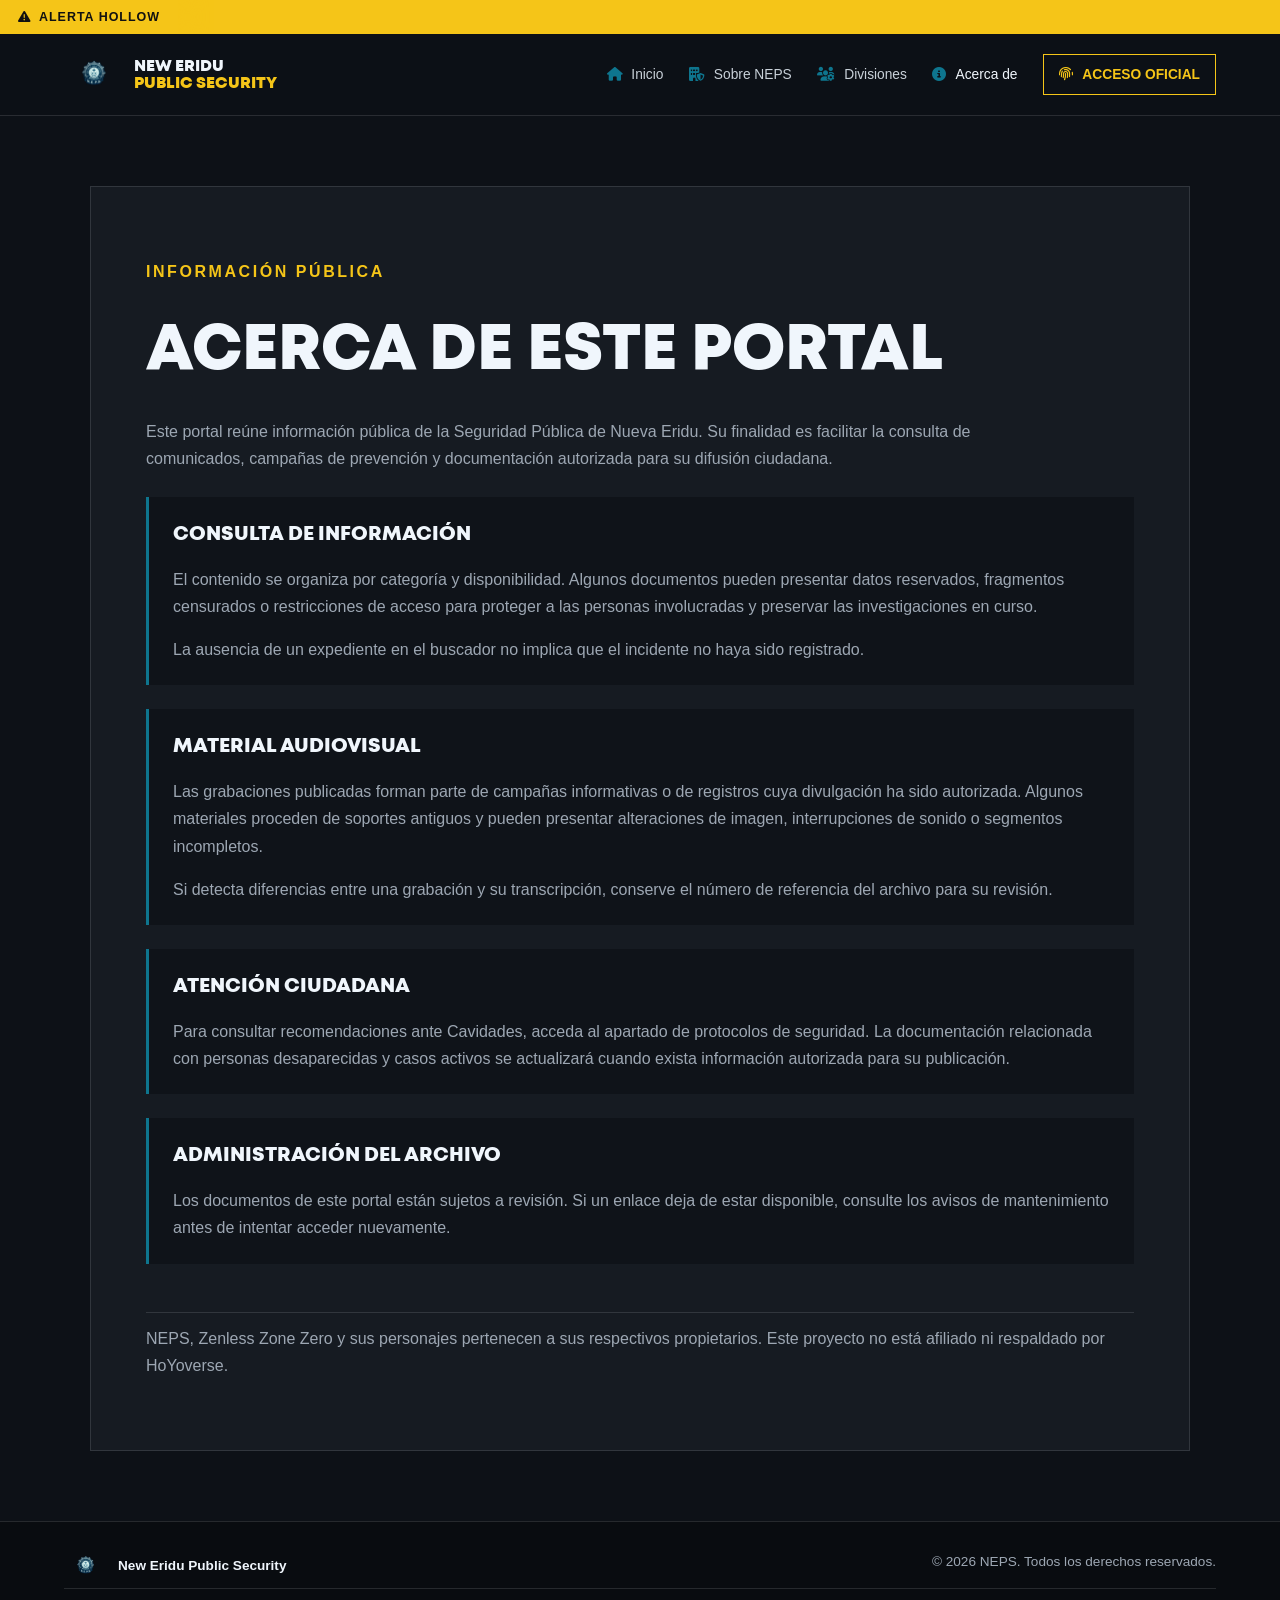
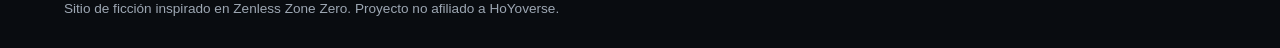
<file: acerca_de.html>
﻿<!DOCTYPE html>
<html lang="es-MX"><head><meta charset="UTF-8"><meta name="viewport" content="width=device-width, initial-scale=1.0"><title>Acerca de | NEPS</title><link rel="stylesheet" href="https://cdnjs.cloudflare.com/ajax/libs/font-awesome/6.5.1/css/all.min.css"><link rel="stylesheet" href="styles.css"></head><body>
<div class="hollow-alert" role="status"><span class="alert-badge"><i class="fa-solid fa-triangle-exclamation"></i> Alerta Hollow</span><div class="alert-track"><span>Incidente activo en el distrito de New Eridu · Manténgase alerta · Evite zonas restringidas ·</span></div></div>
<header class="navbar"><a class="brand" href="index.html"><img src="Logo nuevo neps JUEGO.png" alt="Escudo NEPS"><span>New Eridu<br><strong>Public Security</strong></span></a><button id="menu-toggle" class="menu-toggle" type="button" aria-label="Abrir menú" aria-controls="main-navigation" aria-expanded="false"><i class="fa-solid fa-bars"></i></button><nav id="main-navigation" class="nav-links" aria-label="Navegación principal"><a href="index.html"><i class="fa-solid fa-house"></i> Inicio</a><a href="sobre_neps.html"><i class="fa-solid fa-building-shield"></i> Sobre NEPS</a><a href="index.html#divisiones"><i class="fa-solid fa-users-gear"></i> Divisiones</a><a class="active" href="acerca_de.html"><i class="fa-solid fa-circle-info"></i> Acerca de</a><a class="official-access" href="sesion.html"><i class="fa-solid fa-fingerprint"></i> Acceso Oficial</a></nav></header>
<main class="page-main">
  <div class="content-panel">
    <section class="portal-about" aria-labelledby="portal-title">
      <p class="eyebrow">Información pública</p>
      <h1 id="portal-title">Acerca de este portal</h1>
      <p>Este portal reúne información pública de la Seguridad Pública de Nueva Eridu. Su finalidad es facilitar la consulta de comunicados, campañas de prevención y documentación autorizada para su difusión ciudadana.</p>

      <article class="portal-section">
        <h2>Consulta de información</h2>
        <p>El contenido se organiza por categoría y disponibilidad. Algunos documentos pueden presentar datos reservados, fragmentos censurados o restricciones de acceso para proteger a las personas involucradas y preservar las investigaciones en curso.</p>
        <p>La ausencia de un expediente en el buscador no implica que el incidente no haya sido registrado.</p>
      </article>

      <article class="portal-section">
        <h2>Material audiovisual</h2>
        <p>Las grabaciones publicadas forman parte de campañas informativas o de registros cuya divulgación ha sido autorizada. Algunos materiales proceden de soportes antiguos y pueden presentar alteraciones de imagen, interrupciones de sonido o segmentos incompletos.</p>
        <p>Si detecta diferencias entre una grabación y su transcripción, conserve el número de referencia del archivo para su revisión.</p>
      </article>

      <article class="portal-section">
        <h2>Atención ciudadana</h2>
        <p>Para consultar recomendaciones ante Cavidades, acceda al apartado de protocolos de seguridad. La documentación relacionada con personas desaparecidas y casos activos se actualizará cuando exista información autorizada para su publicación.</p>
      </article>

      <article class="portal-section">
        <h2>Administración del archivo</h2>
        <p>Los documentos de este portal están sujetos a revisión. Si un enlace deja de estar disponible, consulte los avisos de mantenimiento antes de intentar acceder nuevamente.</p>
      </article>
    </section>

    <p class="disclaimer">NEPS, Zenless Zone Zero y sus personajes pertenecen a sus respectivos propietarios. Este proyecto no está afiliado ni respaldado por HoYoverse.</p>
  </div>
</main>
<footer class="footer"><div><img src="Logo nuevo neps JUEGO.png" alt=""><strong>New Eridu Public Security</strong></div><p>© 2026 NEPS. Todos los derechos reservados.</p><p class="disclaimer">Sitio de ficción inspirado en Zenless Zone Zero. Proyecto no afiliado a HoYoverse.</p></footer><script src="script.js"></script></body></html>
</file>
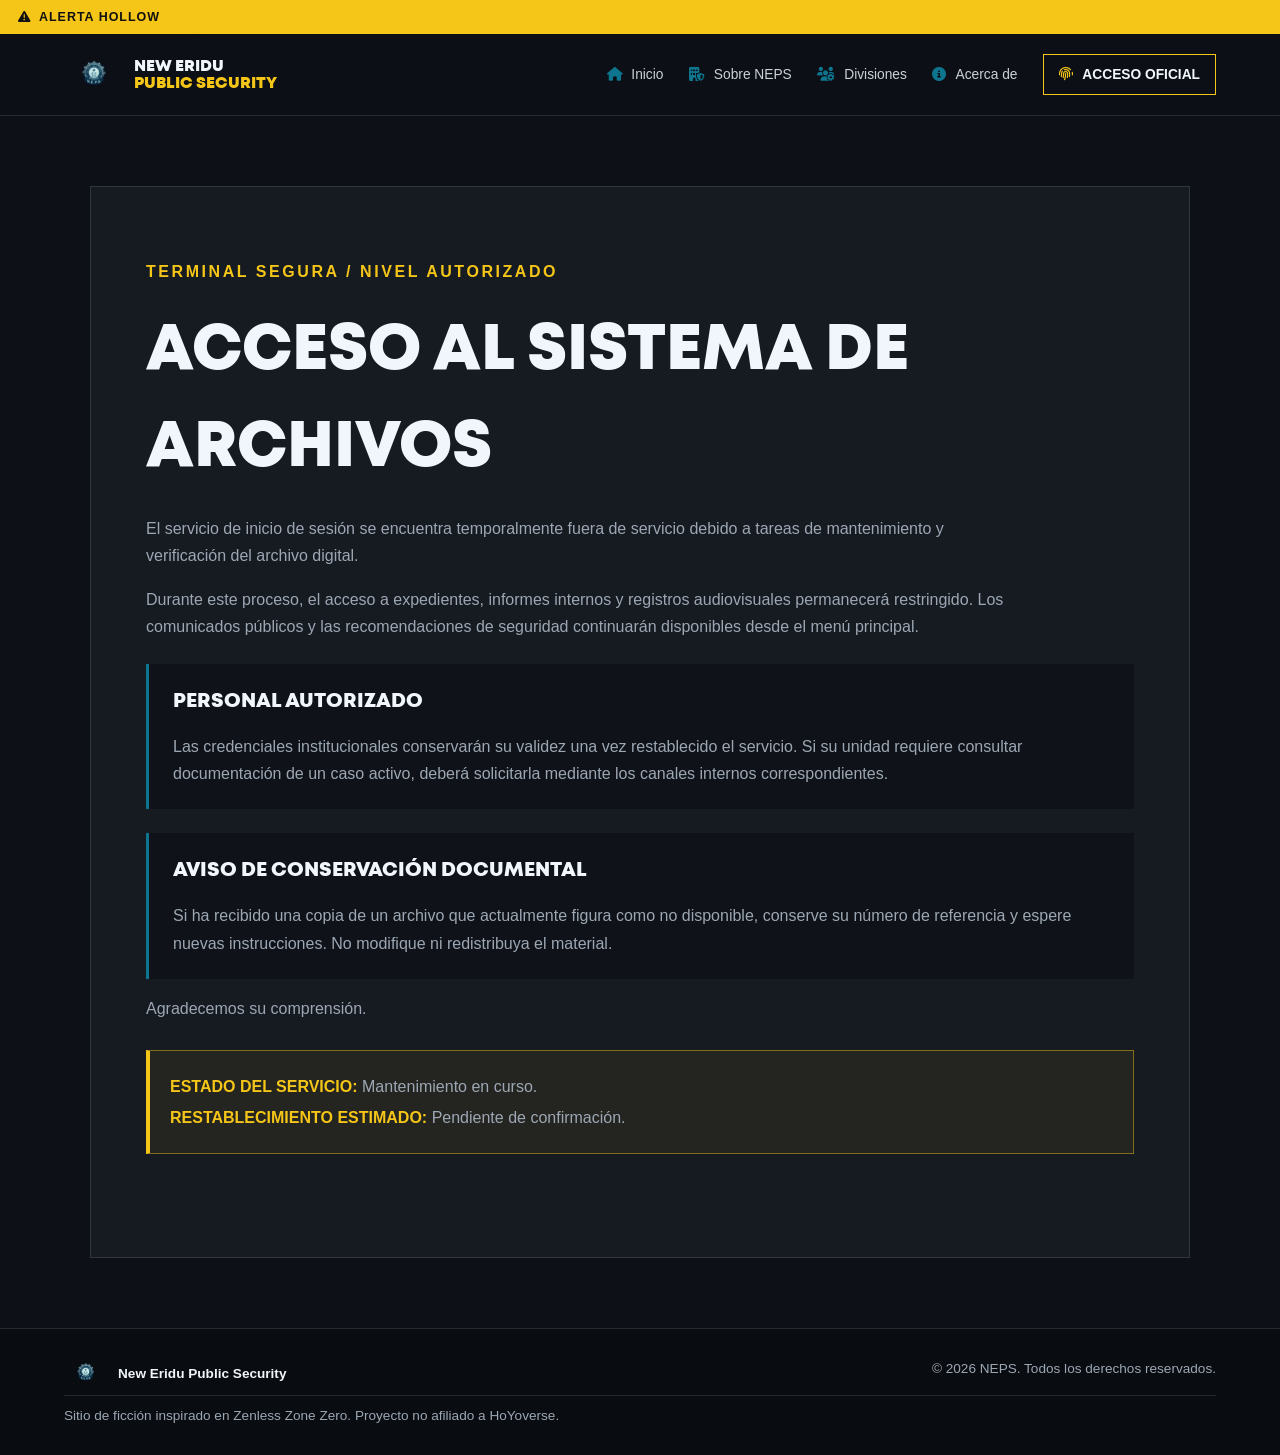
<file: sesion.html>
﻿<!DOCTYPE html>
<html lang="es-MX"><head><meta charset="UTF-8"><meta name="viewport" content="width=device-width, initial-scale=1.0"><title>Acceso oficial | NEPS</title><link rel="stylesheet" href="https://cdnjs.cloudflare.com/ajax/libs/font-awesome/6.5.1/css/all.min.css"><link rel="stylesheet" href="styles.css"></head><body>
<div class="hollow-alert" role="status"><span class="alert-badge"><i class="fa-solid fa-triangle-exclamation"></i> Alerta Hollow</span><div class="alert-track"><span>Incidente activo en el distrito de New Eridu · Manténgase alerta · Evite zonas restringidas ·</span></div></div>
<header class="navbar"><a class="brand" href="index.html"><img src="Logo nuevo neps JUEGO.png" alt="Escudo NEPS"><span>New Eridu<br><strong>Public Security</strong></span></a><button id="menu-toggle" class="menu-toggle" type="button" aria-label="Abrir menú" aria-controls="main-navigation" aria-expanded="false"><i class="fa-solid fa-bars"></i></button><nav id="main-navigation" class="nav-links" aria-label="Navegación principal"><a href="index.html"><i class="fa-solid fa-house"></i> Inicio</a><a href="sobre_neps.html"><i class="fa-solid fa-building-shield"></i> Sobre NEPS</a><a href="index.html#divisiones"><i class="fa-solid fa-users-gear"></i> Divisiones</a><a href="acerca_de.html"><i class="fa-solid fa-circle-info"></i> Acerca de</a><a class="official-access active" href="sesion.html"><i class="fa-solid fa-fingerprint"></i> Acceso Oficial</a></nav></header>
<main class="page-main">
  <div class="content-panel">
    <section class="portal-about" aria-labelledby="access-title">
      <p class="eyebrow">Terminal segura / Nivel autorizado</p>
      <h1 id="access-title">Acceso al sistema de archivos</h1>
      <p>El servicio de inicio de sesión se encuentra temporalmente fuera de servicio debido a tareas de mantenimiento y verificación del archivo digital.</p>
      <p>Durante este proceso, el acceso a expedientes, informes internos y registros audiovisuales permanecerá restringido. Los comunicados públicos y las recomendaciones de seguridad continuarán disponibles desde el menú principal.</p>

      <article class="portal-section">
        <h2>Personal autorizado</h2>
        <p>Las credenciales institucionales conservarán su validez una vez restablecido el servicio. Si su unidad requiere consultar documentación de un caso activo, deberá solicitarla mediante los canales internos correspondientes.</p>
      </article>

      <article class="portal-section">
        <h2>Aviso de conservación documental</h2>
        <p>Si ha recibido una copia de un archivo que actualmente figura como no disponible, conserve su número de referencia y espere nuevas instrucciones. No modifique ni redistribuya el material.</p>
      </article>

      <p>Agradecemos su comprensión.</p>
      <div class="service-status" role="status" aria-live="polite">
        <p><span class="status-label">Estado del servicio:</span> Mantenimiento en curso.</p>
        <p><span class="status-label">Restablecimiento estimado:</span> Pendiente de confirmación.</p>
      </div>
    </section>
  </div>
</main>
<footer class="footer"><div><img src="Logo nuevo neps JUEGO.png" alt=""><strong>New Eridu Public Security</strong></div><p>© 2026 NEPS. Todos los derechos reservados.</p><p class="disclaimer">Sitio de ficción inspirado en Zenless Zone Zero. Proyecto no afiliado a HoYoverse.</p></footer><script src="script.js"></script></body></html>
</file>
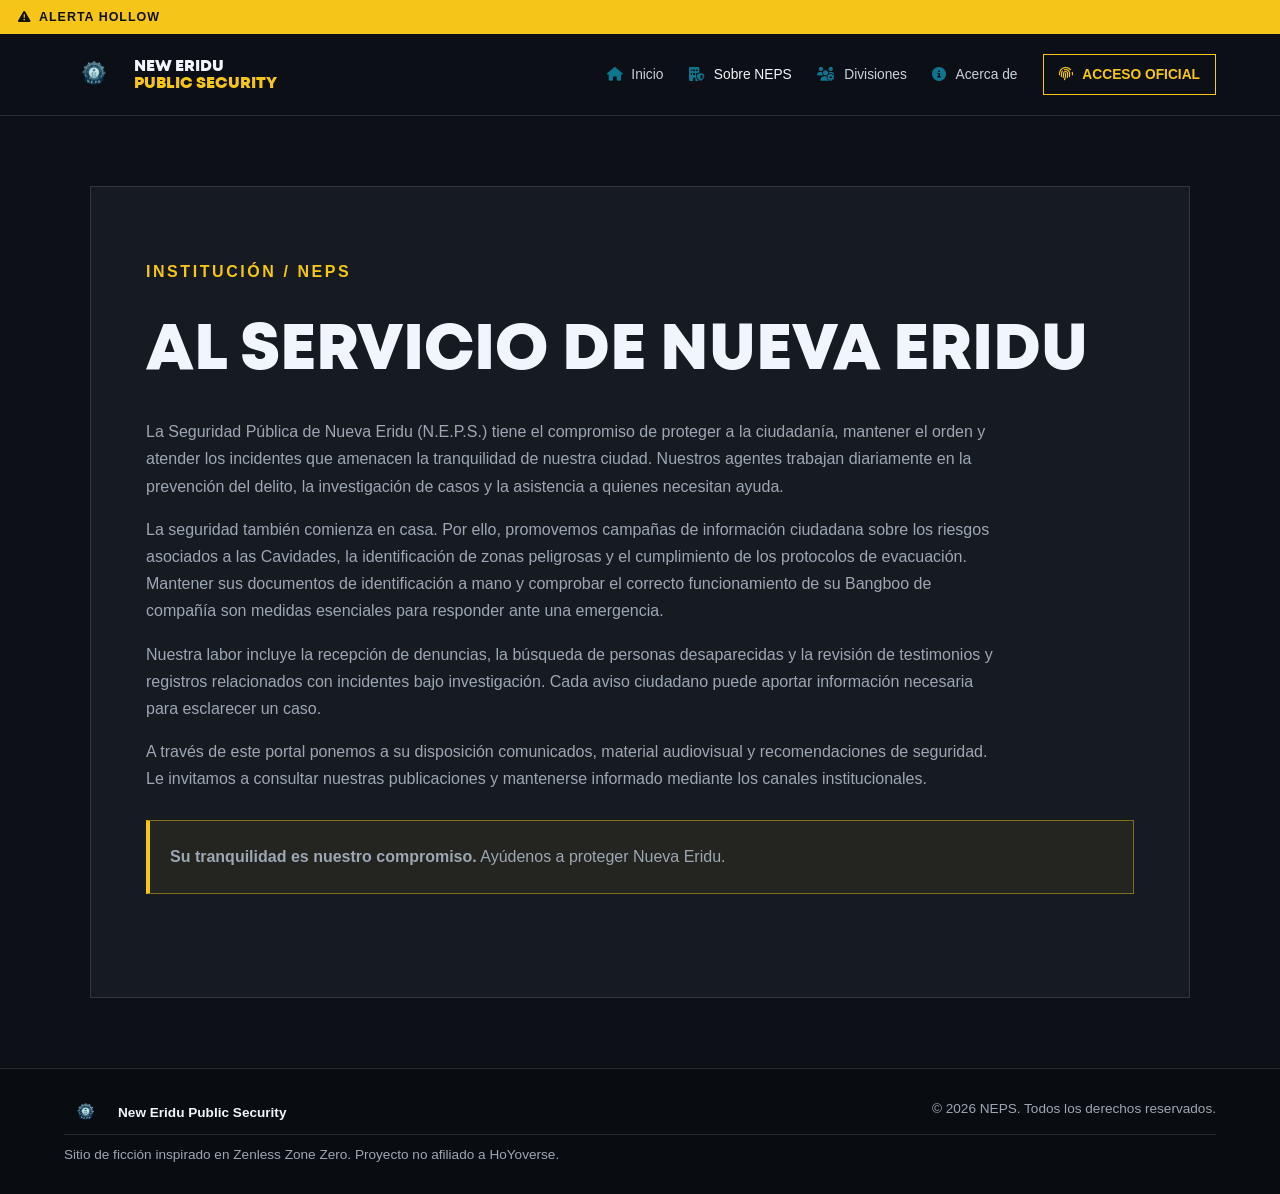
<file: sobre_neps.html>
﻿<!DOCTYPE html>
<html lang="es-MX"><head><meta charset="UTF-8"><meta name="viewport" content="width=device-width, initial-scale=1.0"><title>Sobre NEPS | NEPS</title><link rel="stylesheet" href="https://cdnjs.cloudflare.com/ajax/libs/font-awesome/6.5.1/css/all.min.css"><link rel="stylesheet" href="styles.css"></head><body>
<div class="hollow-alert" role="status"><span class="alert-badge"><i class="fa-solid fa-triangle-exclamation"></i> Alerta Hollow</span><div class="alert-track"><span>Incidente activo en el distrito de New Eridu · Manténgase alerta · Evite zonas restringidas ·</span></div></div>
<header class="navbar"><a class="brand" href="index.html"><img src="Logo nuevo neps JUEGO.png" alt="Escudo NEPS"><span>New Eridu<br><strong>Public Security</strong></span></a><button id="menu-toggle" class="menu-toggle" type="button" aria-label="Abrir menú" aria-controls="main-navigation" aria-expanded="false"><i class="fa-solid fa-bars"></i></button><nav id="main-navigation" class="nav-links" aria-label="Navegación principal"><a href="index.html"><i class="fa-solid fa-house"></i> Inicio</a><a class="active" href="sobre_neps.html"><i class="fa-solid fa-building-shield"></i> Sobre NEPS</a><a href="index.html#divisiones"><i class="fa-solid fa-users-gear"></i> Divisiones</a><a href="acerca_de.html"><i class="fa-solid fa-circle-info"></i> Acerca de</a><a class="official-access" href="sesion.html"><i class="fa-solid fa-fingerprint"></i> Acceso Oficial</a></nav></header>
<main class="page-main">
  <div class="content-panel">
    <section class="portal-about" aria-labelledby="about-neps-title">
      <p class="eyebrow">Institución / NEPS</p>
      <h1 id="about-neps-title">Al servicio de Nueva Eridu</h1>
      <p>La Seguridad Pública de Nueva Eridu (N.E.P.S.) tiene el compromiso de proteger a la ciudadanía, mantener el orden y atender los incidentes que amenacen la tranquilidad de nuestra ciudad. Nuestros agentes trabajan diariamente en la prevención del delito, la investigación de casos y la asistencia a quienes necesitan ayuda.</p>
      <p>La seguridad también comienza en casa. Por ello, promovemos campañas de información ciudadana sobre los riesgos asociados a las Cavidades, la identificación de zonas peligrosas y el cumplimiento de los protocolos de evacuación. Mantener sus documentos de identificación a mano y comprobar el correcto funcionamiento de su Bangboo de compañía son medidas esenciales para responder ante una emergencia.</p>
      <p>Nuestra labor incluye la recepción de denuncias, la búsqueda de personas desaparecidas y la revisión de testimonios y registros relacionados con incidentes bajo investigación. Cada aviso ciudadano puede aportar información necesaria para esclarecer un caso.</p>
      <p>A través de este portal ponemos a su disposición comunicados, material audiovisual y recomendaciones de seguridad. Le invitamos a consultar nuestras publicaciones y mantenerse informado mediante los canales institucionales.</p>

      <div class="service-status">
        <p><strong>Su tranquilidad es nuestro compromiso.</strong> Ayúdenos a proteger Nueva Eridu.</p>
      </div>
    </section>
  </div>
</main>
<footer class="footer"><div><img src="Logo nuevo neps JUEGO.png" alt=""><strong>New Eridu Public Security</strong></div><p>© 2026 NEPS. Todos los derechos reservados.</p><p class="disclaimer">Sitio de ficción inspirado en Zenless Zone Zero. Proyecto no afiliado a HoYoverse.</p></footer><script src="script.js"></script></body></html>
</file>
<file: styles.css>
﻿:root {
    --bg: #0d1117;
    --surface: #161b22;
    --government: #0e758e;
    --warning: #f5c518;
    --text: #f0f6fc;
    --muted: #9da7b3;
    --line: rgba(240,246,252,.12);
}

@font-face { font-family: 'FUENTEZZZ'; src: url('es-es.ttf') format('truetype'); }
* { box-sizing: border-box; }
html { scroll-behavior: smooth; }
body { margin: 0; background: var(--bg); color: var(--text); font-family: Arial, sans-serif; }
a { color: inherit; text-decoration: none; }
img { max-width: 100%; display: block; }

.hollow-alert { height: 34px; display: flex; align-items: center; overflow: hidden; background: var(--warning); color: #111; font-size: .78rem; font-weight: 800; letter-spacing: .08em; text-transform: uppercase; }
.alert-badge { z-index: 2; height: 100%; display: flex; align-items: center; gap: 8px; padding: 0 18px; background: var(--warning); white-space: nowrap; box-shadow: 12px 0 20px var(--warning); }
.alert-track { overflow: hidden; white-space: nowrap; }
.alert-track span { display: inline-block; padding-left: 100%; animation: alert-scroll 18s linear infinite; }
@keyframes alert-scroll { to { transform: translateX(-100%); } }

.navbar { position: sticky; top: 0; z-index: 100; min-height: 82px; display: flex; align-items: center; justify-content: space-between; gap: 24px; padding: 8px 5%; border-bottom: 1px solid var(--line); background: rgba(13,17,23,.96); backdrop-filter: blur(12px); }
.brand { display: flex; align-items: center; gap: 12px; font-family: 'FUENTEZZZ', sans-serif; text-transform: uppercase; }
.brand img { width: 58px; height: 58px; object-fit: contain; }
.brand span { font-size: 1rem; line-height: 1.05; }
.brand strong { color: var(--warning); }
.nav-links { display: flex; align-items: center; gap: clamp(12px, 2vw, 30px); }
.nav-links a { color: #c9d1d9; font-size: .86rem; white-space: nowrap; transition: color .2s; }
.nav-links a i { margin-right: 6px; color: var(--government); }
.nav-links a:hover, .nav-links a.active { color: var(--text); }
.nav-links .official-access { padding: 12px 15px; border: 1px solid var(--warning); color: var(--warning); text-transform: uppercase; font-weight: 800; }
.nav-links .official-access i { color: var(--warning); }
.menu-toggle { display: none; width: 44px; height: 44px; border: 1px solid var(--line); background: var(--surface); color: var(--text); font-size: 1.2rem; cursor: pointer; }

.hero { min-height: 620px; position: relative; display: grid; align-items: center; overflow: hidden; padding: 80px 9%; background: linear-gradient(90deg, rgba(13,17,23,.98) 15%, rgba(13,17,23,.72) 58%, rgba(14,117,142,.18)), url('Inspector.png') center right / cover; }
.hero-grid { position: absolute; inset: 0; opacity: .18; background-image: linear-gradient(var(--government) 1px, transparent 1px), linear-gradient(90deg, var(--government) 1px, transparent 1px); background-size: 52px 52px; mask-image: linear-gradient(90deg,#000,transparent 75%); }
.hero-content { position: relative; max-width: 760px; }
.eyebrow { color: var(--warning) !important; text-transform: uppercase; letter-spacing: .16em; font-weight: 800; }
.eyebrow span { width: 42px; height: 2px; display: inline-block; vertical-align: middle; margin-right: 12px; background: var(--warning); }
.hero h1, .section h2 { font-family: 'FUENTEZZZ', sans-serif; }
.hero h1 { margin: 18px 0; font-size: clamp(3rem, 6vw, 6rem); line-height: .92; text-transform: uppercase; }
.hero h1 em { color: var(--warning); font-style: normal; }
.hero-copy { max-width: 620px; color: #b8c1cc; font-size: 1.15rem; line-height: 1.7; }
.hero-actions { display: flex; gap: 14px; margin-top: 32px; }
.button { min-height: 48px; display: inline-flex; align-items: center; justify-content: center; gap: 12px; padding: 0 22px; font-weight: 800; text-transform: uppercase; font-size: .82rem; }
.button-primary { background: var(--warning); color: #111; }
.button-secondary { border: 1px solid var(--line); background: rgba(22,27,34,.75); }

.section { max-width: 1240px; margin: 0 auto; padding: 90px 30px; }
.section-heading { display: flex; align-items: baseline; gap: 22px; margin-bottom: 38px; border-bottom: 1px solid var(--line); }
.section-heading p { color: var(--warning); font-size: .72rem; letter-spacing: .15em; text-transform: uppercase; }
.section-heading h2 { margin: 12px 0; font-size: clamp(2rem, 4vw, 3.5rem); text-transform: uppercase; }
.about-grid { display: grid; grid-template-columns: .9fr 1.1fr; gap: clamp(30px, 6vw, 78px); align-items: center; }
.poster-frame { position: relative; padding: 12px; border: 1px solid var(--line); background: var(--surface); }
.poster-frame img { height: 510px; width: 100%; object-fit: cover; }
.poster-frame span { position: absolute; left: 24px; bottom: 24px; padding: 8px 12px; background: var(--warning); color: #111; font-size: .72rem; font-weight: 800; text-transform: uppercase; }
.about-copy .lead { font-size: 1.35rem; line-height: 1.5; }
.about-copy p { color: var(--muted); line-height: 1.75; }
.capabilities { margin: 28px 0 0; padding: 0; list-style: none; display: grid; gap: 10px; }
.capabilities li { display: flex; gap: 16px; align-items: center; padding: 16px; border-left: 3px solid var(--government); background: var(--surface); }
.capabilities li > i { width: 38px; color: var(--warning); font-size: 1.25rem; text-align: center; }
.capabilities span { display: grid; }
.capabilities small { margin-top: 4px; color: var(--muted); }

.divisions { max-width: none; padding-inline: max(30px, calc((100% - 1180px)/2)); background: var(--surface); }
.division-grid { display: grid; grid-template-columns: repeat(3, 1fr); gap: 18px; }
.division-card { min-height: 330px; display: flex; flex-direction: column; padding: 28px; border: 1px solid var(--line); background: var(--bg); transition: transform .2s, border-color .2s; }
.division-card:hover { transform: translateY(-6px); border-color: var(--government); }
.division-card.featured { border-top: 3px solid var(--warning); }
.card-icon { width: 58px; height: 58px; display: grid; place-items: center; margin-bottom: 30px; background: rgba(14,117,142,.18); color: var(--government); font-size: 1.5rem; }
.code { color: var(--warning); font: .7rem monospace; letter-spacing: .12em; }
.division-card h3 { margin: 12px 0; font-family: 'FUENTEZZZ', sans-serif; font-size: 1.45rem; }
.division-card p { color: var(--muted); line-height: 1.65; }
.division-card a { margin-top: auto; color: var(--text); font-size: .82rem; font-weight: 800; text-transform: uppercase; }
.report-strip { display: flex; align-items: center; justify-content: space-between; gap: 30px; }
.report-strip span { color: var(--warning); font-size: .75rem; text-transform: uppercase; }
.report-strip h2 { margin: 8px 0 0; font-size: 2rem; }
/* Banner de campaña integrado entre la portada y el contenido institucional. */
.psa-banner-section { min-height: 280px; display: grid; grid-template-columns: minmax(260px, .7fr) 1fr; border-top: 1px solid var(--line); border-bottom: 1px solid var(--line); background: var(--surface); }
.psa-banner-image { min-height: 280px; background: linear-gradient(90deg, rgba(13,17,23,.15), var(--surface)), url('Publicidad neps 2.png') center / cover; border-right: 3px solid var(--warning); }
.psa-banner-content { align-self: center; padding: 38px clamp(24px, 6vw, 70px); border-left: 1px solid rgba(245,197,24,.2); }
.psa-kicker { color: var(--warning); font-size: .72rem; font-weight: 800; letter-spacing: .12em; text-transform: uppercase; }
.psa-banner-content h2 { margin: 12px 0; font-family: 'FUENTEZZZ', sans-serif; font-size: clamp(1.7rem, 3vw, 2.8rem); text-transform: uppercase; }
.psa-banner-content p { max-width: 680px; color: var(--muted); line-height: 1.65; }
.psa-actions { display: flex; flex-wrap: wrap; gap: 12px; margin-top: 22px; }

/* Catálogo de boletines oficiales. */
.publicity-grid { display: grid; grid-template-columns: repeat(3, minmax(0, 1fr)); gap: 22px; }
.bulletin-card { position: relative; overflow: hidden; border: 1px solid #30363d; background: #161b22; box-shadow: 0 14px 30px rgba(0,0,0,.18); transition: transform .2s ease, border-color .2s ease, box-shadow .2s ease; }
.bulletin-card:hover { transform: translateY(-4px); border-color: var(--government); box-shadow: 0 18px 38px rgba(14,117,142,.16); }
.bulletin-badges { position: absolute; z-index: 2; top: 14px; left: 14px; }
.priority-badge { display: inline-block; padding: 7px 9px; border-left: 3px solid currentColor; background: rgba(13,17,23,.94); font-size: .66rem; font-weight: 800; letter-spacing: .09em; text-transform: uppercase; }
.priority-badge.public { color: #00f0ff; }
.priority-badge.high { color: var(--warning); }
.priority-badge.protocol { color: var(--text); }
.bulletin-image { position: relative; width: 100%; height: 300px; padding: 0; border: 0; overflow: hidden; background: var(--bg); cursor: zoom-in; }
.bulletin-image img { width: 100%; height: 100%; object-fit: cover; transition: transform .35s ease; }
.bulletin-image span { position: absolute; right: 12px; bottom: 12px; padding: 8px 10px; background: rgba(13,17,23,.92); color: var(--text); font-size: .68rem; text-transform: uppercase; opacity: 0; transition: opacity .2s; }
.bulletin-card:hover .bulletin-image img { transform: scale(1.025); }
.bulletin-card:hover .bulletin-image span, .bulletin-image:focus-visible span { opacity: 1; }
.bulletin-content { padding: 20px; }
.bulletin-content code { color: var(--warning); font-size: .68rem; letter-spacing: .09em; }
.bulletin-content h3 { margin: 10px 0 8px; font-family: 'FUENTEZZZ', sans-serif; font-size: 1.18rem; text-transform: uppercase; }
.bulletin-content p { min-height: 49px; margin: 0 0 18px; color: var(--muted); font-size: .88rem; line-height: 1.55; }
.bulletin-link { width: 100%; display: flex; justify-content: space-between; gap: 10px; padding: 12px 0 0; border: 0; border-top: 1px solid var(--line); background: none; color: var(--text); font-size: .72rem; font-weight: 800; text-align: left; text-transform: uppercase; cursor: pointer; }
.bulletin-link:hover { color: var(--warning); }

/* Lightbox de afiches publicitarios. */
.psa-modal[hidden] { display: none; }
.psa-modal { position: fixed; z-index: 9999; inset: 0; display: grid; place-items: center; padding: 24px; }
.psa-modal-backdrop { position: absolute; inset: 0; background: rgba(3,6,9,.92); backdrop-filter: blur(6px); }
.psa-modal-panel { position: relative; width: min(1100px, 94vw); max-height: 92vh; overflow: auto; border: 1px solid var(--warning); background: var(--surface); box-shadow: 0 0 50px rgba(245,197,24,.12); }
.psa-modal-header { position: sticky; z-index: 2; top: 0; display: flex; align-items: center; justify-content: space-between; padding: 12px 14px 12px 18px; border-bottom: 1px solid var(--line); background: #161b22; }
.psa-modal-header h2 { margin: 0; font-family: 'FUENTEZZZ', sans-serif; font-size: 1rem; text-transform: uppercase; }
.psa-modal-close { width: 40px; height: 40px; border: 1px solid var(--line); background: var(--bg); color: var(--text); cursor: pointer; }
.psa-modal-close:hover { border-color: var(--warning); color: var(--warning); }
.psa-modal-panel > img { width: 100%; height: auto; max-height: 82vh; object-fit: contain; }
.portal-about { margin-bottom: 48px; }
.portal-about h1 { margin-bottom: 20px; }
.portal-about > p:not(.eyebrow) { max-width: 860px; }
.portal-section { margin-top: 24px; padding: 22px 24px; border-left: 3px solid var(--government); background: rgba(13,17,23,.72); }
.portal-section h2 { margin: 0 0 12px; color: var(--text); font-family: 'FUENTEZZZ', sans-serif; font-size: 1.25rem; text-transform: uppercase; }
.portal-section p:last-child { margin-bottom: 0; }
.service-status { margin-top: 28px; padding: 18px 20px; border: 1px solid rgba(245,197,24,.45); border-left: 4px solid var(--warning); background: rgba(245,197,24,.06); }
.service-status p { margin: 4px 0; color: var(--text); }
.status-label { color: var(--warning); font-weight: 800; text-transform: uppercase; }
.team-directory { margin-top: 48px; }
.team-grid { display: grid; grid-template-columns: repeat(3, minmax(0, 1fr)); gap: 18px; margin-top: 28px; }
.member-card { min-width: 0; display: flex; flex-direction: column; align-items: center; padding: 28px 24px 22px; border: 1px solid #30363d; border-radius: 4px; background: #161b22; text-align: center; transition: border-color .2s ease, transform .2s ease, box-shadow .2s ease; }
.member-card:hover { transform: translateY(-4px); border-color: #0e758e; box-shadow: 0 12px 28px rgba(0, 0, 0, .24); }
.member-avatar { width: 112px; height: 112px; object-fit: cover; margin-bottom: 18px; border: 3px solid #30363d; border-radius: 50%; box-shadow: 0 0 0 4px rgba(14,117,142,.12); }
.member-card:hover .member-avatar { border-color: var(--government); }
.member-name { margin: 0; color: var(--text); font-family: 'FUENTEZZZ', sans-serif; font-size: 1.35rem; }
.member-role { margin: 7px 0 12px !important; color: var(--warning) !important; font-size: .74rem; font-weight: 800; letter-spacing: .09em; text-transform: uppercase; }
.member-description { min-height: 52px; margin: 0 0 20px; font-size: .88rem; line-height: 1.55; }
.member-socials { width: 100%; display: flex; justify-content: center; gap: 8px; margin-top: auto; padding-top: 14px; border-top: 1px solid var(--line); }
.member-socials a { width: 34px; height: 34px; display: grid; place-items: center; border: 1px solid var(--line); color: var(--muted); font-size: .92rem; transition: color .2s ease, border-color .2s ease, transform .2s ease, background-color .2s ease; }
.member-socials a:hover { transform: translateY(-2px); border-color: var(--warning); background: rgba(245,197,24,.08); color: var(--warning); }
.member-socials a:focus-visible { outline: 2px solid var(--warning); outline-offset: 3px; }
.team-note { margin-top: 18px !important; font-size: .78rem; }

.footer { display: grid; grid-template-columns: 1fr auto; gap: 10px; padding: 32px 5%; border-top: 1px solid var(--line); background: #090c10; color: var(--muted); font-size: .85rem; }
.footer div { display: flex; align-items: center; gap: 12px; color: var(--text); }
.footer img { width: 42px; }
.footer p { margin: 0; }
.disclaimer { grid-column: 1 / -1; padding-top: 12px; border-top: 1px solid var(--line); }

.page-main { min-height: 65vh; padding: 70px 5%; }
.content-panel { max-width: 1100px; margin: 0 auto; padding: clamp(24px,5vw,55px); border: 1px solid var(--line); background: var(--surface); }
.content-panel h1 { margin-top: 0; font-family: 'FUENTEZZZ', sans-serif; font-size: clamp(2rem,5vw,4rem); text-transform: uppercase; }
.content-panel p, .content-panel li { color: var(--muted); line-height: 1.7; }
.tactical-form { max-width: 520px; display: grid; gap: 18px; }
.tactical-form label { display: grid; gap: 8px; color: var(--text); font-weight: 700; }
.tactical-form input { height: 48px; padding: 0 14px; border: 1px solid var(--line); border-radius: 0; outline: none; background: var(--bg); color: var(--text); }
.tactical-form input:focus { border-color: var(--government); }

@media (max-width: 850px) {
    .navbar { min-height: 72px; padding-inline: 16px; }
    .brand img { width: 48px; height: 48px; }
    .menu-toggle { display: block; }
    .nav-links { position: absolute; top: 72px; left: 16px; right: 16px; display: none; align-items: stretch; flex-direction: column; gap: 0; padding: 10px; border: 1px solid var(--line); background: var(--surface); box-shadow: 0 18px 30px rgba(0,0,0,.45); }
    .nav-links.is-open { display: flex; }
    .nav-links a { padding: 14px; border-bottom: 1px solid var(--line); }
    .nav-links .official-access { margin-top: 8px; text-align: center; }
    .hero { min-height: 560px; padding: 60px 24px; background-position: 62% center; }
    .hero h1 { font-size: clamp(2.7rem, 13vw, 4.7rem); }
    .about-grid { grid-template-columns: 1fr; }
    .poster-frame img { height: min(500px, 120vw); }
    .division-grid { grid-template-columns: 1fr; }
    .psa-banner-section { grid-template-columns: 1fr; }
    .psa-banner-image { min-height: 220px; border-right: 0; border-bottom: 3px solid var(--warning); }
    .team-grid { grid-template-columns: repeat(2, minmax(0, 1fr)); }
    .publicity-grid { grid-template-columns: repeat(2, 1fr); }
    .report-strip { align-items: flex-start; flex-direction: column; }
}

@media (max-width: 520px) {
    .brand span { font-size: .8rem; }
    .alert-badge { padding-inline: 10px; }
    .hero-actions { flex-direction: column; }
    .button { width: 100%; }
    .section { padding: 65px 18px; }
    .section-heading { display: block; }
    .team-grid { grid-template-columns: 1fr; }
    .publicity-grid { grid-template-columns: 1fr; }
    .publicity-grid img { height: min(380px, 110vw); }
    .footer { grid-template-columns: 1fr; }
}
@media (prefers-reduced-motion: reduce) { .alert-track span { animation: none; padding-left: 0; } }
</file>
